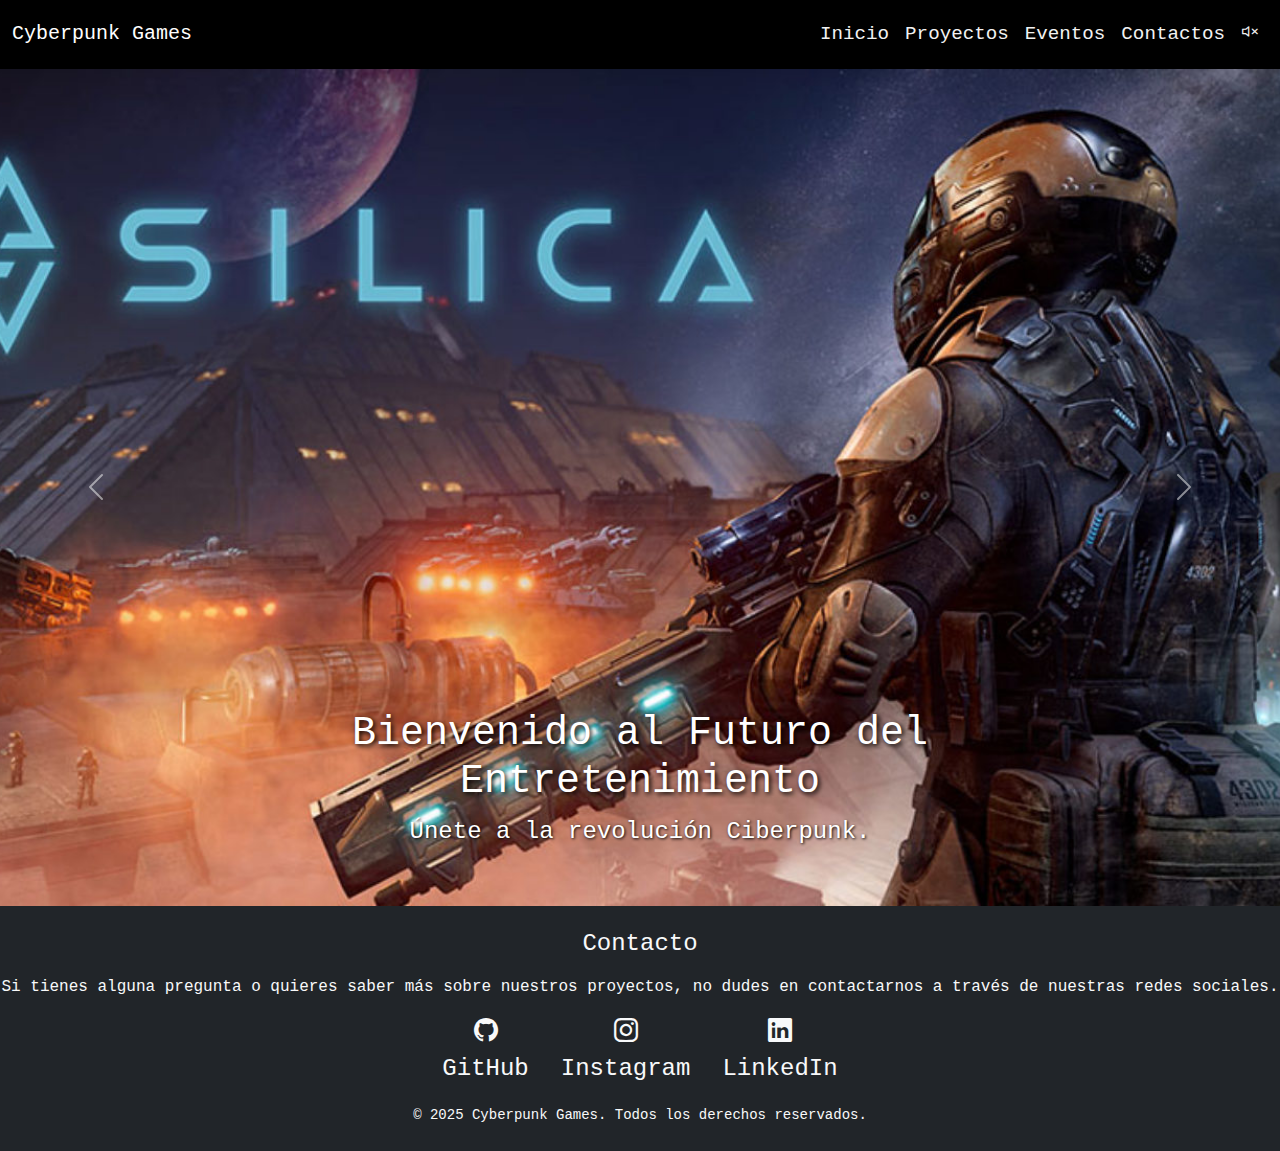
<file: EmpresaVideoJuego/index.html>
<!doctype html>
<html lang="es">
<head>
    <meta charset="UTF-8">
    <meta name="viewport" content="width=device-width, initial-scale=1.0">
    <title>Ciberpunk Videojuegos</title>
    <link href="https://cdn.jsdelivr.net/npm/bootstrap@5.3.0-alpha1/dist/css/bootstrap.min.css" rel="stylesheet">
    <link href="https://cdn.jsdelivr.net/npm/bootstrap-icons/font/bootstrap-icons.css" rel="stylesheet"> 
    <link href="assets/css/index.css" rel="stylesheet">
</head>
<body class="bg-dark text-light">

    <!-- Barra de navegación -->
    <nav class="navbar navbar-expand-lg navbar-dark bg-primary">
        <div class="container-fluid">
            <a class="navbar-brand" href="#">Cyberpunk Games</a>
            <button class="navbar-toggler" type="button" data-bs-toggle="collapse" data-bs-target="#navbarNav" aria-controls="navbarNav" aria-expanded="false" aria-label="Toggle navigation">
                <span class="navbar-toggler-icon"></span>
            </button>
            <div class="collapse navbar-collapse" id="navbarNav">
                <ul class="navbar-nav ms-auto align-items-center">
                    <li class="nav-item">
                        <a class="nav-link active" aria-current="page" href="index.html">Inicio</a>
                    </li>
                    <li class="nav-item">
                        <a class="nav-link" href="proyectos.html">Proyectos</a>
                    </li>
                    <li class="nav-item">
                        <a class="nav-link" href="eventos.html">Eventos</a>
                    </li>
                    <li class="nav-item">
                        <a class="nav-link" href="contacto.html">Contactos</a>
                    </li>
                    <li class="nav-item">
                        <a class="nav-link" href="#" id="toggle-audio">
                            <i class="bi bi-volume-mute" id="audio-icon"></i>
                        </a>
                    </li>
                </ul>
            </div>
        </div>
    </nav>

    <!-- Audio oculto -->
    <audio id="audio" loop>
        <source src="https://www.soundhelix.com/examples/mp3/SoundHelix-Song-1.mp3" type="audio/mpeg">
    </audio>

    <!-- Carrusel -->
    <div id="carouselExampleCaptions" class="carousel slide" data-bs-ride="carousel">
        <div class="carousel-inner">
            <div class="carousel-item active">
                <img src="assets/images/carru1.jpg" class="d-block w-100" alt="Imagen 1">
                <div class="carousel-caption d-none d-md-block">
                    <h5>Bienvenido al Futuro del Entretenimiento</h5>
                    <p>Únete a la revolución Ciberpunk.</p>
                </div>
            </div>
            <div class="carousel-item">
                <img src="assets/images/carru2.jpg" class="d-block w-100" alt="Imagen 2">
                <div class="carousel-caption d-none d-md-block">
                    <h5>Explora Nuevas Realidades</h5>
                    <p>Juega con la tecnología más avanzada.</p>
                </div>
            </div>
            <div class="carousel-item">
                <img src="assets/images/carru3.jpg" class="d-block w-100" alt="Imagen 3">
                <div class="carousel-caption d-none d-md-block">
                    <h5>Hazlo en Grande</h5>
                    <p>Sumérgete en mundos interactivos.</p>
                </div>
            </div>
        </div>
        <button class="carousel-control-prev" type="button" data-bs-target="#carouselExampleCaptions" data-bs-slide="prev">
            <span class="carousel-control-prev-icon" aria-hidden="true"></span>
            <span class="visually-hidden">Anterior</span>
        </button>
        <button class="carousel-control-next" type="button" data-bs-target="#carouselExampleCaptions" data-bs-slide="next">
            <span class="carousel-control-next-icon" aria-hidden="true"></span>
            <span class="visually-hidden">Siguiente</span>
        </button>
    </div>

    <footer class="bg-dark text-center text-light py-4">
            <h4 class="mb-3">Contacto</h4>
            <p>Si tienes alguna pregunta o quieres saber más sobre nuestros proyectos, no dudes en contactarnos a través de nuestras redes sociales.</p>
            <ul class="list-unstyled d-flex justify-content-center mb-3">
                <li class="mx-3">
                    <a href="https://github.com" target="_blank" class="text-light">
                        <i class="bi bi-github fs-4"></i><br>GitHub
                    </a>
                </li>
                <li class="mx-3">
                    <a href="https://www.instagram.com" target="_blank" class="text-light">
                        <i class="bi bi-instagram fs-4"></i><br>Instagram
                    </a>
                </li>
                <li class="mx-3">
                    <a href="https://www.linkedin.com" target="_blank" class="text-light">
                        <i class="bi bi-linkedin fs-4"></i><br>LinkedIn
                    </a>
                </li>
            </ul>
            <small>&copy; 2025 Cyberpunk Games. Todos los derechos reservados.</small>
        
    </footer>

    <!-- Scripts -->
    <script src="https://cdn.jsdelivr.net/npm/@popperjs/core@2.11.6/dist/umd/popper.min.js"></script>
    <script src="https://cdn.jsdelivr.net/npm/bootstrap@5.3.0-alpha1/dist/js/bootstrap.min.js"></script>
    <script src="assets/js/index.js"></script>
</body>
</html>
</file>
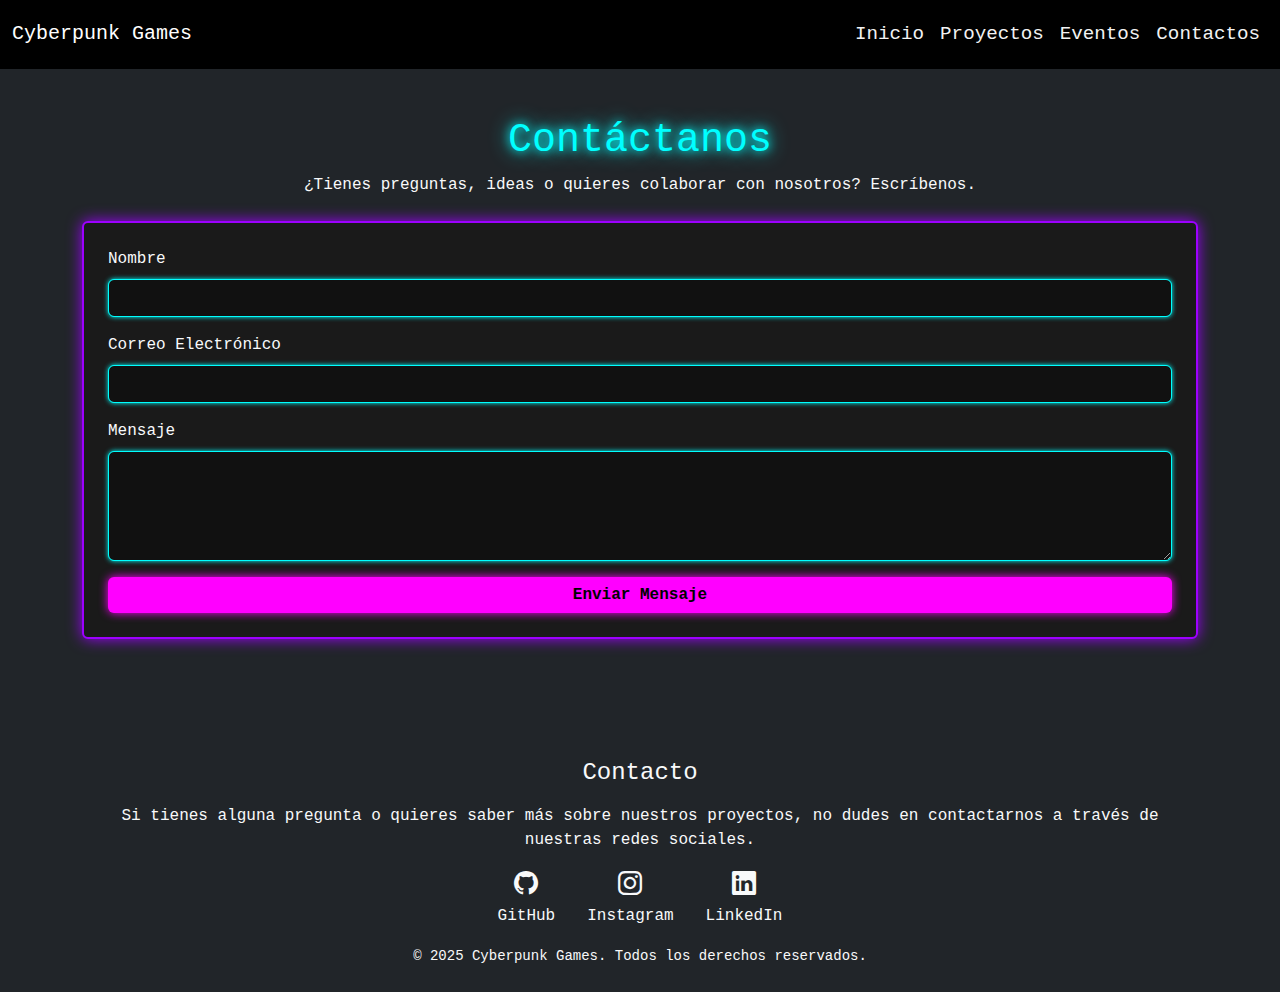
<file: EmpresaVideoJuego/contacto.html>
<!DOCTYPE html>
<html lang="es">
<head>
    <meta charset="UTF-8" />
    <meta name="viewport" content="width=device-width, initial-scale=1.0"/>
    <title>Contacto - Cyberpunk Games</title>
    <link href="https://cdn.jsdelivr.net/npm/bootstrap@5.3.0/dist/css/bootstrap.min.css" rel="stylesheet">
    <link rel="stylesheet" href="https://cdn.jsdelivr.net/npm/bootstrap-icons@1.10.5/font/bootstrap-icons.css">

    <link href="assets/css/contacto.css" rel="stylesheet">
</head>
<body class="bg-dark text-light">

    <!-- NAV -->
    <nav class="navbar navbar-expand-lg navbar-dark bg-primary">
        <div class="container-fluid">
            <a class="navbar-brand" href="#">Cyberpunk Games</a>
            <button class="navbar-toggler" type="button" data-bs-toggle="collapse" data-bs-target="#navbarNav"
                aria-controls="navbarNav" aria-expanded="false" aria-label="Toggle navigation">
                <span class="navbar-toggler-icon"></span>
            </button>
            <div class="collapse navbar-collapse" id="navbarNav">
                <ul class="navbar-nav ms-auto">
                    <li class="nav-item">
                        <a class="nav-link active" aria-current="page" href="index.html">Inicio</a>
                    </li>
                    <li class="nav-item">
                        <a class="nav-link" href="proyectos.html">Proyectos</a>
                    </li>
                    <li class="nav-item">
                        <a class="nav-link" href="eventos.html">Eventos</a>
                    </li>
                    <li class="nav-item">
                        <a class="nav-link" href="contacto.html">Contactos</a>
                    </li>
                </ul>
            </div>
        </div>
    </nav>

    <!-- CONTACTO -->
    <section class="container py-5">
        <h2 class="text-center neon-title">Contáctanos</h2>
        <p class="text-center mb-4">¿Tienes preguntas, ideas o quieres colaborar con nosotros? Escríbenos.</p>

        <!-- FORMULARIO -->
<div id="formulario-container">
    <form id="contactForm" class="glow-border p-4 rounded">
        <div class="mb-3">
            <label for="nombre" class="form-label">Nombre</label>
            <input type="text" class="form-control neon-input" id="nombre" required>
        </div>
        <div class="mb-3">
            <label for="correo" class="form-label">Correo Electrónico</label>
            <input type="email" class="form-control neon-input" id="correo" required>
        </div>
        <div class="mb-3">
            <label for="mensaje" class="form-label">Mensaje</label>
            <textarea class="form-control neon-input" id="mensaje" rows="4" required></textarea>
        </div>
        <button type="submit" class="btn btn-cyberpunk w-100">Enviar Mensaje</button>
    </form>
</div>

<!-- PANTALLA DE AGRADECIMIENTO -->
<div id="agradecimiento" class="pantalla-agradecimiento d-none text-center">
    <h2 class="neon-title mb-4">¡Gracias por contactarse con nosotros!</h2>
    <p>Responderemos tu mensaje lo antes posible.</p>
    <a href="index.html" class="btn btn-cyberpunk mt-4">Volver al inicio</a>
</div>

    </section>

    <!-- Footer con contacto -->
    <footer class="footer-contacto mt-5 py-4">
    <div class="container text-center text-light">
        <h4 class="mb-3">Contacto</h4>
        <p>Si tienes alguna pregunta o quieres saber más sobre nuestros proyectos, no dudes en contactarnos a través de nuestras redes sociales.</p>
        <ul class="list-unstyled d-flex justify-content-center mb-3">
            <li class="mx-3">
                <a href="https://github.com" target="_blank" class="text-light">
                    <i class="bi bi-github fs-4"></i><br>GitHub
                </a>
            </li>
            <li class="mx-3">
                <a href="https://www.instagram.com" target="_blank" class="text-light">
                    <i class="bi bi-instagram fs-4"></i><br>Instagram
                </a>
            </li>
            <li class="mx-3">
                <a href="https://www.linkedin.com" target="_blank" class="text-light">
                    <i class="bi bi-linkedin fs-4"></i><br>LinkedIn
                </a>
            </li>
        </ul>
        <small>&copy; 2025 Cyberpunk Games. Todos los derechos reservados.</small>
    </div>
</footer>

    <script src="https://cdn.jsdelivr.net/npm/bootstrap@5.3.0/dist/js/bootstrap.bundle.min.js"></script>
    <script src="assets/js/contacto.js"></script>
</body>
</html>
</file>
<file: EmpresaVideoJuego/assets/css/index.css>
body {
    font-family: 'Courier New', monospace;
    color: #F2F2F2;
}

.navbar {
    background-color: #000000 !important;
}

.nav-link {
    color: #F2F2F2 !important;
    font-size: 1.2rem;
    padding: 0.75rem 1rem;
}

.nav-link:hover {
    color: #FF00FF !important;
}

.carousel-item img {
    width: 100%;
    height: 93vh;
    object-fit: cover;
}

@media (max-width: 768px) {
    .carousel-item img {
        height: auto;
        max-height: 80vh;
        object-fit: contain;
    }
}
.carousel-caption h5 {
    font-size: 2.5rem;
    text-shadow: 2px 2px 5px #000;
}

.carousel-caption p {
    font-size: 1.5rem;
    text-shadow: 1px 1px 3px #000;
}

@media (max-width: 768px) {
    .carousel-caption h5 {
        font-size: 1.5rem;
    }

    .carousel-caption p {
        font-size: 1rem;
    }
}

.container {
    min-height: 80vh;
    padding: 60px 30px;
    border-radius: 12px;
}

/* Estilo general para los enlaces del footer */
footer a {
    color: #ffffff;
    text-decoration: none;
    transition: color 0.3s ease;
}

/* GitHub */
footer a[href*="github"]:hover {
    color: #000000 !important;
}

/* Instagram */
footer a[href*="instagram"]:hover {
    background-image: linear-gradient(45deg, 
        #405de6, #5851db, #833ab4, #c13584, 
        #e1306c, #fd1d1d, #f56040, #f77737, 
        #fcaf45, #ffdc80);
    background-clip: text;
    -webkit-background-clip: text;
    color: transparent !important;
    -webkit-text-fill-color: transparent;
}

/* LinkedIn */
footer a[href*="linkedin"]:hover {
    color: #0077b5 !important;
}

ul li a {
    color: #F2F2F2;
    font-size: 1.5rem;
    text-decoration: none;
}

ul li a:hover {
    color: #FF00FF;
}

.founder-img {
    width: 180px;
    height: 180px;
    object-fit: cover;
}
</file>
<file: EmpresaVideoJuego/assets/css/contacto.css>
body {
    background-color: #0d0d0d;
    color: #e0e0e0;
    font-family: 'Courier New', monospace;
}

/* NAVBAR PERSONALIZADO */
.navbar {
    background-color: #000000 !important;
}

.nav-link {
    color: #F2F2F2 !important;
    font-size: 1.2rem;
    padding: 0.75rem 1rem;
}

.nav-link:hover {
    color: #FF00FF !important;
}

.neon-title {
    font-size: 2.5rem;
    color: #00ffff;
    text-shadow: 0 0 10px #00ffff, 0 0 20px #00ffff;
}

.glow-border {
    border: 2px solid #9D00FF;
    box-shadow: 0 0 15px #9D00FF;
    background-color: #1a1a1a;
}

.neon-input {
    background-color: #111;
    color: #0ff;
    border: 1px solid #0ff;
    box-shadow: 0 0 5px #0ff;
}

.neon-input:focus {
    background-color: #000;
    color: #fff;
    border-color: #f0f;
    box-shadow: 0 0 10px #f0f;
}

.btn-cyberpunk {
    background-color: #FF00FF;
    color: #000;
    font-weight: bold;
    border: none;
    box-shadow: 0 0 10px #FF00FF;
    transition: all 0.3s ease-in-out;
}

.btn-cyberpunk:hover {
    background-color: #00FFFF;
    color: #000;
    box-shadow: 0 0 20px #00FFFF;
}

#formResponse {
    font-size: 1.2rem;
    color: #00ff99;
}

.pantalla-agradecimiento {
    position: fixed;
    top: 0;
    left: 0;
    width: 100%;
    height: 100%;
    background-color: #0d0d0d;
    color: #00ffff;
    display: flex;
    flex-direction: column;
    justify-content: center;
    align-items: center;
    z-index: 9999;
    padding: 20px;
}

.d-none {
    display: none !important;
}

/* Estilo general para los enlaces del footer */
.footer-contacto a {
    color: #ffffff;
    text-decoration: none;
    transition: color 0.3s ease;
}

/* GitHub */
.footer-contacto a[href*="github"]:hover {
    color: #000000 !important;
}

/* Instagram */
.footer-contacto a[href*="instagram"]:hover {
    background-image: linear-gradient(45deg, 
        #405de6, #5851db, #833ab4, #c13584, 
        #e1306c, #fd1d1d, #f56040, #f77737, 
        #fcaf45, #ffdc80);
    background-clip: text;
    -webkit-background-clip: text;
    color: transparent !important;
    -webkit-text-fill-color: transparent;
}

/* LinkedIn */
.footer-contacto a[href*="linkedin"]:hover {
    color: #0077b5 !important;
}
</file>
